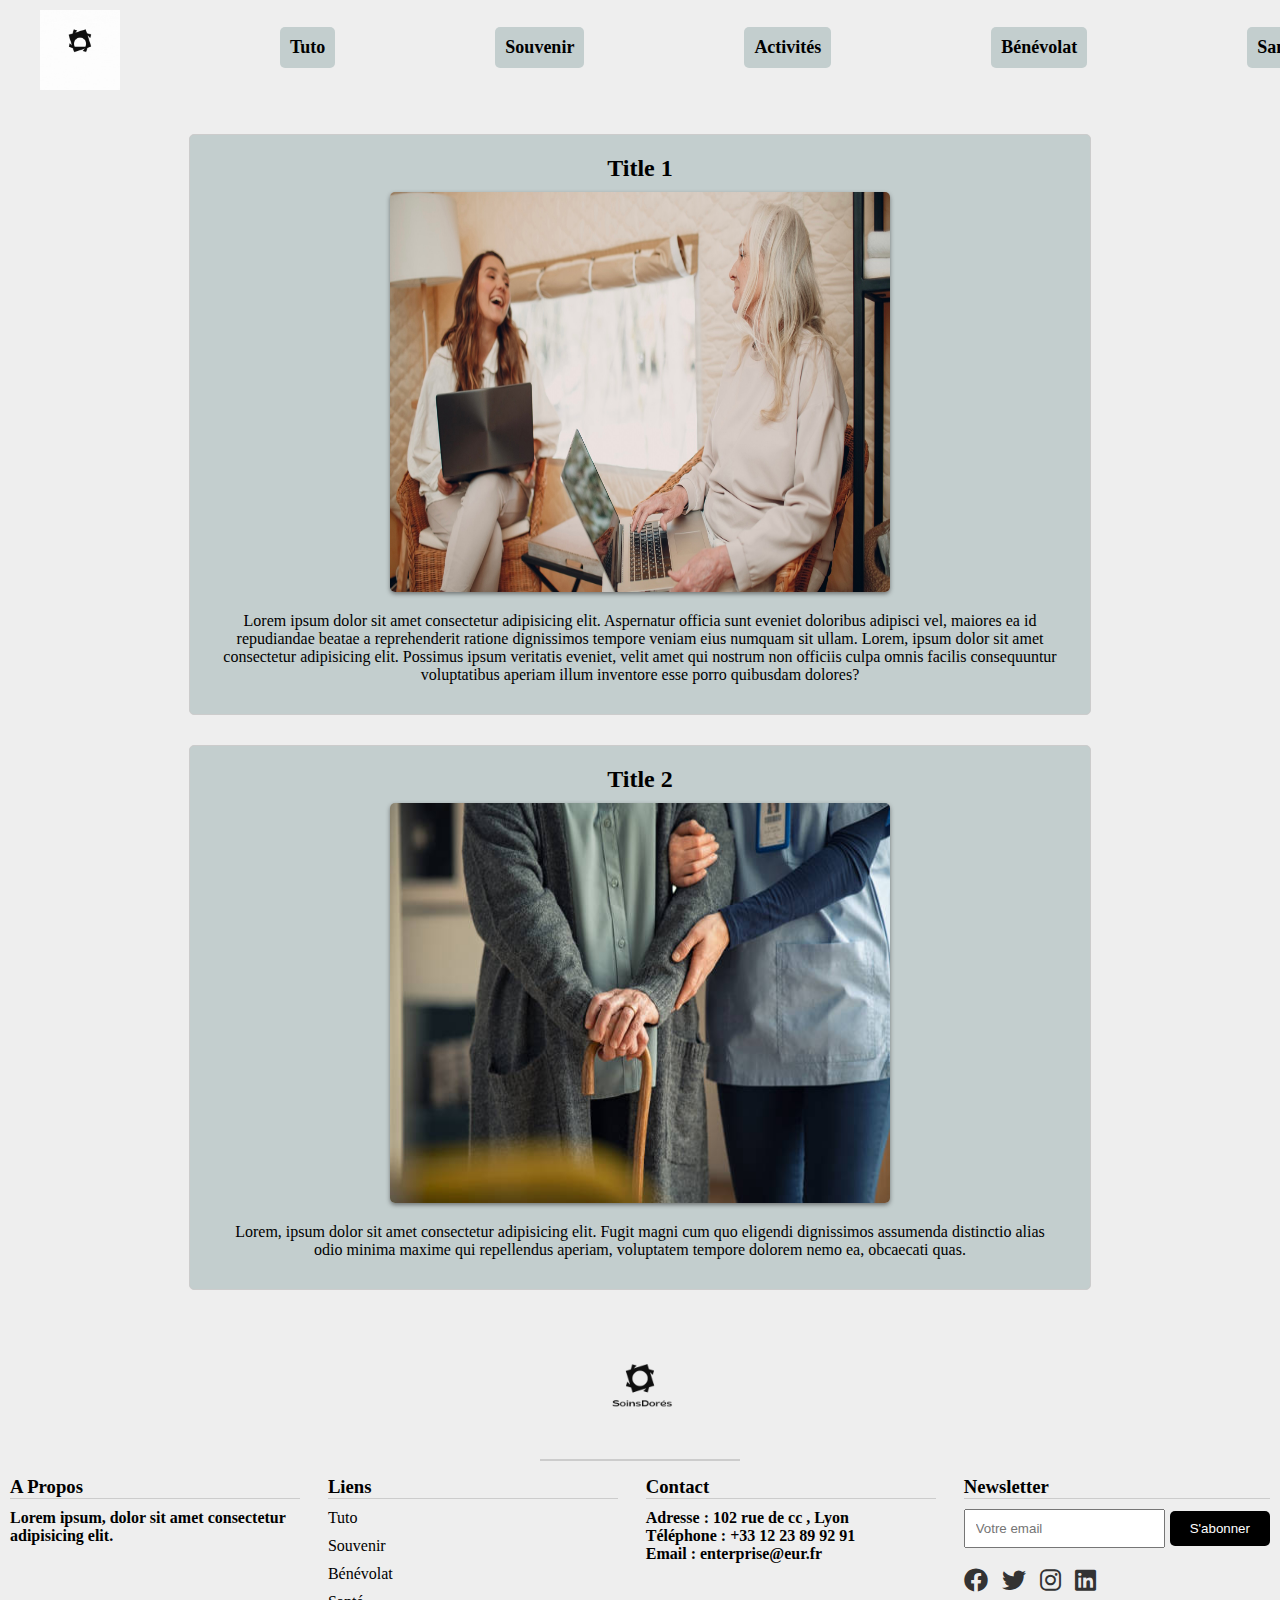
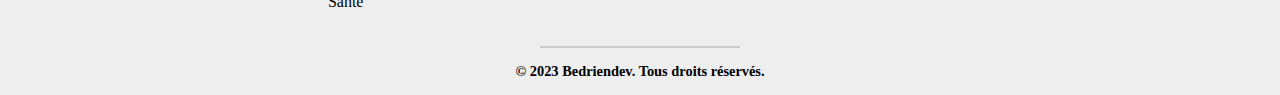
<file: index.html>
<!DOCTYPE html>
<html lang="en">

<head>
    <meta charset="UTF-8">

    <meta name="viewport" content="width=device-width, initial-scale=1.0">
    <link rel="stylesheet" href="css/header.css">
    <link rel="stylesheet" href="css/index.css">
    <link rel="stylesheet" href="css/footer.css">
    <script defer src="js/header.js"></script>
    <link rel="apple-touch-icon" sizes="180x180" href="favicon/apple-touch-icon.png">
<link rel="icon" type="image/png" sizes="32x32" href="favicon/favicon-32x32.png">
<link rel="icon" type="image/png" sizes="16x16" href="favicon/favicon-16x16.png">
<link rel="stylesheet" href="https://cdnjs.cloudflare.com/ajax/libs/font-awesome/6.0.0-beta3/css/all.min.css">
<link rel="manifest" href="favicon/site.webmanifest">


    <title>Home</title>
</head>

<body>

    <!-- Header section -->
    <header>
      <nav>
        <div class="logo">
          <a href="index.html"><img src="imgs/logo.gif" alt="Logo"></a>
        </div>
        <div class="mobile-menu">
          <ul class="menu-items">
            <li><a href="tuto.html">Tuto</a></li>
            <li><a href="souvenir.html">Souvenir</a></li>
            <li><a href="Activites.html">Activités</a></li>
            <li><a href="benevolat.html">Bénévolat</a></li>
            <li><a href="sante.html">Santé</a></li>
            <li><a href="contact.html">Connection</a></li>
          </ul>
          <div class="menu-icon">
            <span></span>
            <span></span>
            <span></span>
          </div>
        </div>
      </nav>
    </header>
    
    

    <div class="container">
        <!-- Articels -->
        <div class="column" id="column1">
          <h2 class="titre">Title 1</h2>
          <img src="imgs/1.jpeg" width="500px">
          <p id="text1">Lorem ipsum dolor sit amet consectetur adipisicing elit. Aspernatur officia sunt eveniet doloribus adipisci vel, maiores ea id repudiandae beatae a reprehenderit ratione dignissimos tempore veniam eius numquam sit ullam. Lorem, ipsum dolor sit amet consectetur adipisicing elit. Possimus ipsum veritatis eveniet, velit amet qui nostrum non officiis culpa omnis facilis consequuntur voluptatibus aperiam illum inventore esse porro quibusdam dolores?</p>
        </div>
        <div class="column" id="column2">
          <h2 class="titre">Title 2</h2>
          <img src="imgs/2.jpg" width="500px">
          <p id="text2">Lorem, ipsum dolor sit amet consectetur adipisicing elit. Fugit magni cum quo eligendi dignissimos assumenda distinctio alias odio minima maxime qui repellendus aperiam, voluptatem tempore dolorem nemo ea, obcaecati quas.</p>
        </div>
      </div>


  <!-- Footer section -->
    <footer class="footerMain">
        <div class="footer-logo">
          <a href="index.html"><img id="footer-logo"  src="imgs/logo-nobg.png" alt="Logo"></a>
        </div>
        <hr class="footer-line">
        <div class="footer-sections">
          <div class="footer-section">
            <h3>A Propos</h3>
            <div class="section-line"></div>
            <div class="pergraph"><p>Lorem ipsum, dolor sit amet consectetur adipisicing elit. </p></div>
          </div>
          <div class="footer-section">
            <h3>Liens</h3>
            <div class="section-line"></div>
            <ul>
              <li><a href="tuto.html">Tuto</a></li>
              <li><a href="souvenir.html">Souvenir</a></li>
              <li><a href="benevolat.html">Bénévolat</a></li>
              <li><a href="sante.html">Santé</a></li>
            </ul>
          </div>
          <div class="footer-section">
            <h3>Contact</h3>
            <div class="section-line"></div>
            <p>Adresse : 102 rue de cc , Lyon</p>
            <p>Téléphone : +33 12 23 89 92 91</p>
            <p>Email : enterprise@eur.fr</p>
          </div>
          <div class="footer-section">
            <h3>Newsletter</h3>
            <div class="section-line"></div>
            <form id="footer-form">
              <input type="email" placeholder="Votre email">
              <button type="submit">S'abonner</button>
            </form>
            <div class="social-icons">
              <a href="#" class="social-icon"><i class="fab fa-facebook"></i></a>
              <a href="#" class="social-icon"><i class="fab fa-twitter"></i></a>
              <a href="#" class="social-icon"><i class="fab fa-instagram"></i></a>
              <a href="#" class="social-icon"><i class="fab fa-linkedin"></i></a>
            </div>
          </div>
        </div>
        <hr class="footer-line">
        <p class="copyright">
          &copy; 2023 Bedriendev. Tous droits réservés.
        </p>
      </footer>
      
</body>

</html>
</file>
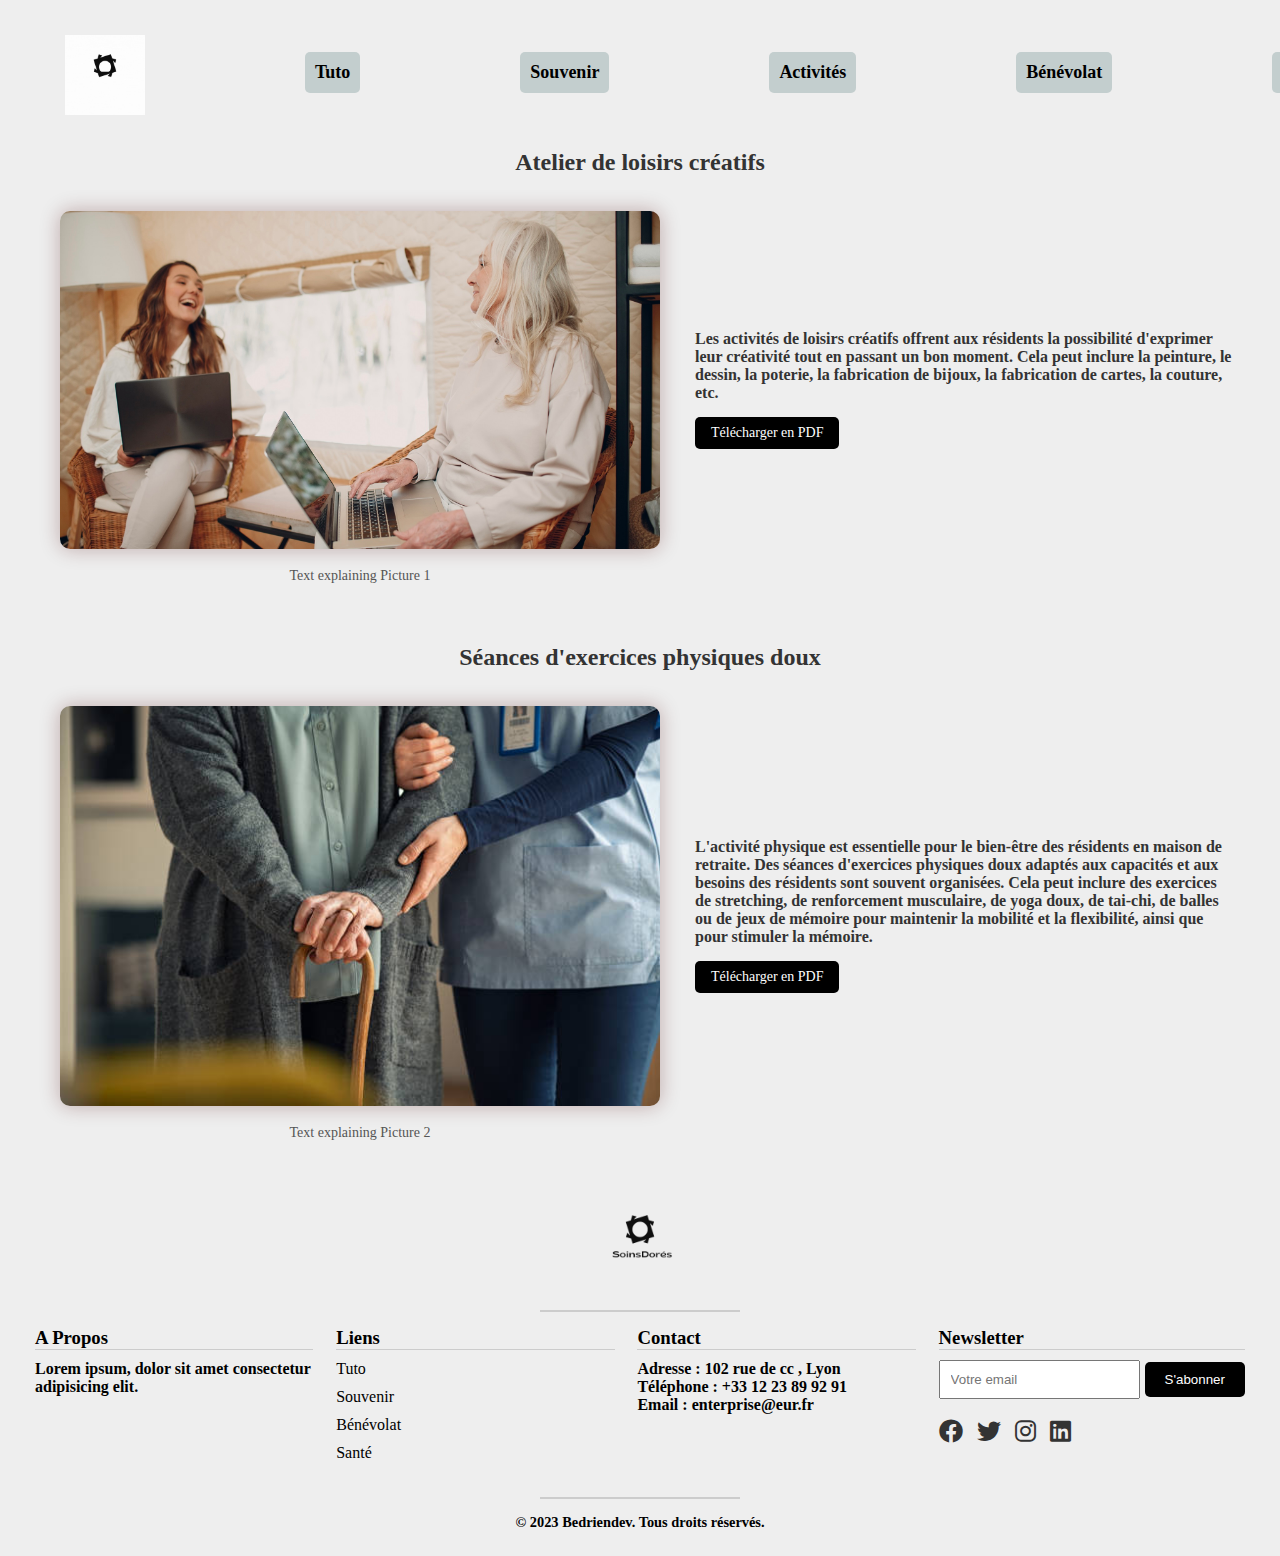
<file: Activites.html>
<!DOCTYPE html>
<html lang="en">

<head>
  <meta charset="UTF-8">
  <meta name="viewport" content="width=device-width, initial-scale=1.0">
  <link rel="stylesheet" href="css/header.css">
  <link rel="stylesheet" href="css/Activites.css">
  <link rel="stylesheet" href="css/footer.css">
  <script defer src="js/header.js"></script>
  <link rel="apple-touch-icon" sizes="180x180" href="favicon/apple-touch-icon.png">
  <link rel="icon" type="image/png" sizes="32x32" href="favicon/favicon-32x32.png">
  <link rel="icon" type="image/png" sizes="16x16" href="favicon/favicon-16x16.png">
  <link rel="stylesheet" href="https://cdnjs.cloudflare.com/ajax/libs/font-awesome/6.0.0-beta3/css/all.min.css">

  <link rel="manifest" href="favicon/site.webmanifest">


  <title>Activités</title>
</head>

<body>

  <!-- Header section -->
  <header>
    <nav>
      <div class="logo">
        <a href="index.html"><img src="imgs/logo.gif" alt="Logo"></a>
      </div>
      <div class="mobile-menu">
        <ul class="menu-items">
          <li><a href="tuto.html">Tuto</a></li>
          <li><a href="souvenir.html">Souvenir</a></li>
          <li><a href="Activites.html">Activités</a></li>
          <li><a href="benevolat.html">Bénévolat</a></li>
          <li><a href="sante.html">Santé</a></li>
          <li><a href="contact.html">Connection</a></li>
        </ul>
        <div class="menu-icon">
          <span></span>
          <span></span>
          <span></span>
        </div>
      </div>
    </nav>
  </header>
  

  <div class="container">
    <h2 class="titre">Atelier de loisirs créatifs</h2>
    <div class="activity" id="activity1">
      <div class="description-wrapper">
        <img src="imgs/1.jpeg" alt="Image 1">
        <p id="description">Text explaining Picture 1</p>
      </div>
      <div class="description-right">
        <h3 id="aperçu">Les activités de loisirs créatifs offrent aux résidents la possibilité d'exprimer leur
          créativité tout en passant un bon moment. Cela peut inclure la peinture, le dessin, la poterie, la fabrication
          de bijoux, la fabrication de cartes, la couture, etc.</h3>
        <a href="#" class="download-button">Télécharger en PDF</a>
      </div>
    </div>
  </div>

  <div class="container">
    <h2 class="titre">Séances d'exercices physiques doux</h2>
    <div class="activity" id="activity2">
      <div class="description-wrapper">
        <img src="imgs/2.jpg" alt="Image 2">
        <p id="description2">Text explaining Picture 2</p> <!-- Update id to "description2" -->
      </div>
      <div class="description-right">
        <h3 id="aperçu2">L'activité physique est essentielle pour le bien-être des résidents en maison de retraite. Des
          séances d'exercices physiques doux adaptés aux capacités et aux besoins des résidents sont souvent organisées.
          Cela peut inclure des exercices de stretching, de renforcement musculaire, de yoga doux, de tai-chi, de balles
          ou de jeux de mémoire pour maintenir la mobilité et la flexibilité, ainsi que pour stimuler la mémoire.</h3>
        <a href="#" class="download-button">Télécharger en PDF</a>
      </div>
    </div>
  </div>





    <!-- Footer section -->
    <footer>
      <div class="footer-logo">
        <a href="index.html"><img id="footer-logo" src="imgs/logo-nobg.png" alt="Logo"></a>
      </div>
      <hr class="footer-line">
      <div class="footer-sections">
        <div class="footer-section">
          <h3>A Propos</h3>
          <div class="section-line"></div>
          <div class="pergraph">
            <p>Lorem ipsum, dolor sit amet consectetur adipisicing elit. </p>
          </div>
        </div>
        <div class="footer-section">
          <h3>Liens</h3>
          <div class="section-line"></div>
          <ul>
            <li><a href="tuto.html">Tuto</a></li>
            <li><a href="souvenir.html">Souvenir</a></li>
            <li><a href="benevolat.html">Bénévolat</a></li>
            <li><a href="sante.html">Santé</a></li>
          </ul>
        </div>
        <div class="footer-section">
          <h3>Contact</h3>
          <div class="section-line"></div>
          <p>Adresse : 102 rue de cc , Lyon</p>
          <p>Téléphone : +33 12 23 89 92 91</p>
          <p>Email : enterprise@eur.fr</p>
        </div>
        <div class="footer-section">
          <h3>Newsletter</h3>
          <div class="section-line"></div>
          <form id="footer-form">
            <input type="email" placeholder="Votre email">
            <button type="submit">S'abonner</button>
          </form>
          <div class="social-icons">
            <a href="#" class="social-icon"><i class="fab fa-facebook"></i></a>
            <a href="#" class="social-icon"><i class="fab fa-twitter"></i></a>
            <a href="#" class="social-icon"><i class="fab fa-instagram"></i></a>
            <a href="#" class="social-icon"><i class="fab fa-linkedin"></i></a>
          </div>
        </div>
      </div>
      <hr class="footer-line">
      <p class="copyright">
        &copy; 2023 Bedriendev. Tous droits réservés.
      </p>
    </footer>

</body>
</file>
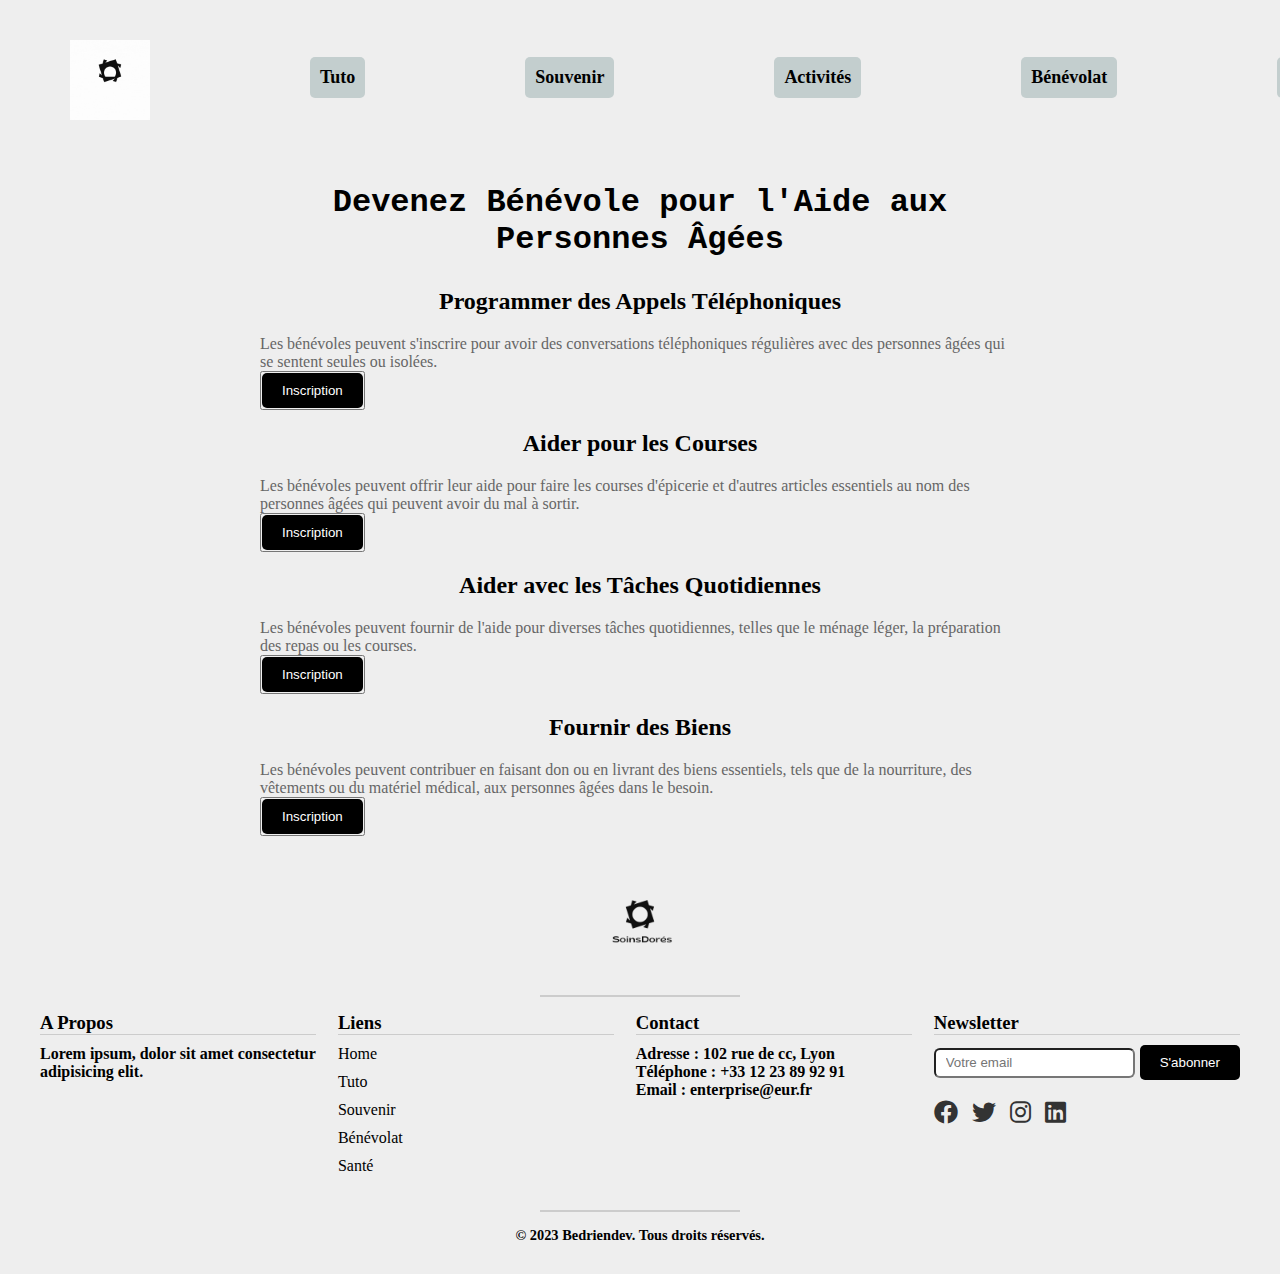
<file: benevolat.html>
<!DOCTYPE html>
<html lang="en">
  <head>
    <meta charset="UTF-8" />
    <meta name="viewport" content="width=device-width, initial-scale=1.0" />
    <link rel="stylesheet" href="css/header.css" />
    <link rel="stylesheet" href="css/footer.css" />
    <link rel="stylesheet" href="css/benevolat.css" />
    <script defer src="js/header.js"></script>
    <link
      rel="icon"
      type="image/png"
      sizes="32x32"
      href="favicon/favicon-32x32.png"
    />
    <link
      rel="icon"
      type="image/png"
      sizes="16x16"
      href="favicon/favicon-16x16.png"
    />
    <link
      rel="stylesheet"
      href="https://cdnjs.cloudflare.com/ajax/libs/font-awesome/6.0.0-beta3/css/all.min.css"
    />
    <link rel="manifest" href="favicon/site.webmanifest" />
    <script defer src="js/form.js"></script>
    <title>Bénévolat</title>
  </head>
  <body>
    <header>
      <nav>
        <div class="logo">
          <a href="index.html"><img src="imgs/logo.gif" alt="Logo" /></a>
        </div>
        <div class="mobile-menu">
          <ul class="menu-items">
            <li><a href="tuto.html">Tuto</a></li>
            <li><a href="souvenir.html">Souvenir</a></li>
            <li><a href="Activites.html">Activités</a></li>
            <li><a href="benevolat.html">Bénévolat</a></li>
            <li><a href="sante.html">Santé</a></li>
            <li><a href="contact.html">Connection</a></li>
          </ul>
          <div class="menu-icon">
            <span></span>
            <span></span>
            <span></span>
          </div>
        </div>
      </nav>
    </header>

    <div class="container">
      <h1>Devenez Bénévole pour l'Aide aux Personnes Âgées</h1>

      <section id="phone-call">
        <h2>Programmer des Appels Téléphoniques</h2>
        <p class="texto">
          Les bénévoles peuvent s'inscrire pour avoir des conversations
          téléphoniques régulières avec des personnes âgées qui se sentent
          seules ou isolées.
        </p>
        <!-- Formulaire d'inscription pour les appels téléphoniques -->
        <button>
          <div class="Inscription">Inscription</div>
        </button>
        <form class="formu" action="#" method="POST">
          <div class="name">
            <div>
              <label for="nom">Nom :</label>
              <input type="text" id="nom" required />
            </div>
            <div>
              <label for="prenom">Prénom :</label>
              <input type="text" id="prenom" required />
            </div>
          </div>
          <div class="Number">
            <div>
              <label for="numero">Numero :</label>
            </div>
            <div>
              <input type="text" id="numero" required />
            </div>
          </div>
          <div class="con">
            <p>Vous avez déjà un compte.</p>
            <a class="contact-link" href="contact.html">Se Connecter</a>
          </div>
          <div class="button">
            <button type="submit">S'inscrire</button>
            <button type="button" class="close-button">Annuler</button>
          </div>
        </form>
      </section>

      <section id="shopping">
        <h2>Aider pour les Courses</h2>
        <p class="texto">
          Les bénévoles peuvent offrir leur aide pour faire les courses
          d'épicerie et d'autres articles essentiels au nom des personnes âgées
          qui peuvent avoir du mal à sortir.
        </p>
        <!-- Formulaire d'assistance pour les courses -->
        <button>
          <div class="course">Inscription</div>
        </button>
        <form class="formu1" action="#" method="POST">
          <div class="name">
            <div>
              <label for="nom">Nom :</label>
              <input type="text" id="nom" required />
            </div>
            <div>
              <label for="prenom">Prénom :</label>
              <input type="text" id="prenom" required />
            </div>
          </div>
          <div class="Disponinible">
            <div>
              <label for="dispo">Disponibilité:</label>
            </div>
            <div>
              <input type="text" id="dispo" required />
            </div>
          </div>
          <div class="con">
            <p>Vous avez déjà un compte.</p>
            <a class="contact-link" href="contact.html">Se Connecter</a>
          </div>
          <div class="button1">
            <button type="submit">S'inscrire</button>
            <button type="button" class="close-button">Annuler</button>
          </div>
        </form>
      </section>

      <section id="daily-tasks">
        <h2>Aider avec les Tâches Quotidiennes</h2>
        <p class="texto">
          Les bénévoles peuvent fournir de l'aide pour diverses tâches
          quotidiennes, telles que le ménage léger, la préparation des repas ou
          les courses.
        </p>
        <!-- Formulaire d'inscription pour les tâches quotidiennes -->
        <button>
          <div class="clean">Inscription</div>
        </button>
        <form class="formu2" action="#" method="POST">
          <div class="name">
            <div>
              <label for="nom">Nom :</label>
              <input type="text" id="nom" required />
            </div>
            <div>
              <label for="prenom">Prénom :</label>
              <input type="text" id="prenom" required />
            </div>
          </div>
          <div class="Disponinible">
            <div>
              <label for="dispo">Disponibilité:</label>
            </div>
            <div>
              <input type="text" id="dispo" required />
            </div>
          </div>
          <div class="con">
            <p>Vous avez déjà un compte.</p>
            <a class="contact-link" href="contact.html">Se Connecter</a>
          </div>
          <div class="button2">
            <button type="submit">S'inscrire</button>
            <button type="button" class="close-button">Annuler</button>
          </div>
        </form>
      </section>

      <section id="goods">
        <h2>Fournir des Biens</h2>
        <p class="texto">
          Les bénévoles peuvent contribuer en faisant don ou en livrant des
          biens essentiels, tels que de la nourriture, des vêtements ou du
          matériel médical, aux personnes âgées dans le besoin.
        </p>
        <!-- Formulaire d'inscription pour la fourniture de biens -->
        <button>
          <div class="bien">Inscription</div>
        </button>
        <form class="formu3" action="#" method="POST">
          <div class="name">
            <div>
              <label for="nom">Nom :</label>
              <input type="text" id="nom" required />
            </div>
            <div>
              <label for="prenom">Prénom :</label>
              <input type="text" id="prenom" required />
            </div>
          </div>
          <div class="Disponinible">
            <div>
              <label for="dispo">Type de biens:</label>
            </div>
            <div>
              <input type="text" id="dispo" required />
            </div>
          </div>
          <div class="con">
            <p>Vous avez déjà un compte.</p>
            <a class="contact-link" href="contact.html">Se Connecter</a>
          </div>
          <div class="button3">
            <button type="submit">S'inscrire</button>
            <button type="button" class="close-button">Annuler</button>
          </div>
        </form>
      </section>
    </div>

    <footer>
      <div class="footer-logo">
        <a href="index.html"
          ><img id="footer-logo" src="imgs/logo-nobg.png" alt="Logo"
        /></a>
      </div>
      <hr class="footer-line" />
      <div class="footer-sections">
        <div class="footer-section">
          <h3>A Propos</h3>
          <div class="section-line"></div>
          <div class="pergraph">
            <p>Lorem ipsum, dolor sit amet consectetur adipisicing elit.</p>
          </div>
        </div>
        <div class="footer-section">
          <h3>Liens</h3>
          <div class="section-line"></div>
          <ul>
            <li><a href="index.html">Home</a></li>
            <li><a href="tuto.html">Tuto</a></li>
            <li><a href="souvenir.html">Souvenir</a></li>
            <li><a href="benevolat.html">Bénévolat</a></li>
            <li><a href="sante.html">Santé</a></li>
          </ul>
        </div>
        <div class="footer-section">
          <h3>Contact</h3>
          <div class="section-line"></div>
          <p>Adresse : 102 rue de cc, Lyon</p>
          <p>Téléphone : +33 12 23 89 92 91</p>
          <p>Email : enterprise@eur.fr</p>
        </div>
        <div class="footer-section">
          <h3>Newsletter</h3>
          <div class="section-line"></div>
          <form id="footer-form">
            <input type="email" placeholder="Votre email" />
            <button type="submit">S'abonner</button>
          </form>
          <div class="social-icons">
            <a href="#" class="social-icon"><i class="fab fa-facebook"></i></a>
            <a href="#" class="social-icon"><i class="fab fa-twitter"></i></a>
            <a href="#" class="social-icon"><i class="fab fa-instagram"></i></a>
            <a href="#" class="social-icon"><i class="fab fa-linkedin"></i></a>
          </div>
        </div>
      </div>
      <hr class="footer-line" />
      <p class="copyright">&copy; 2023 Bedriendev. Tous droits réservés.</p>
    </footer>
  </body>
</html>
</file>
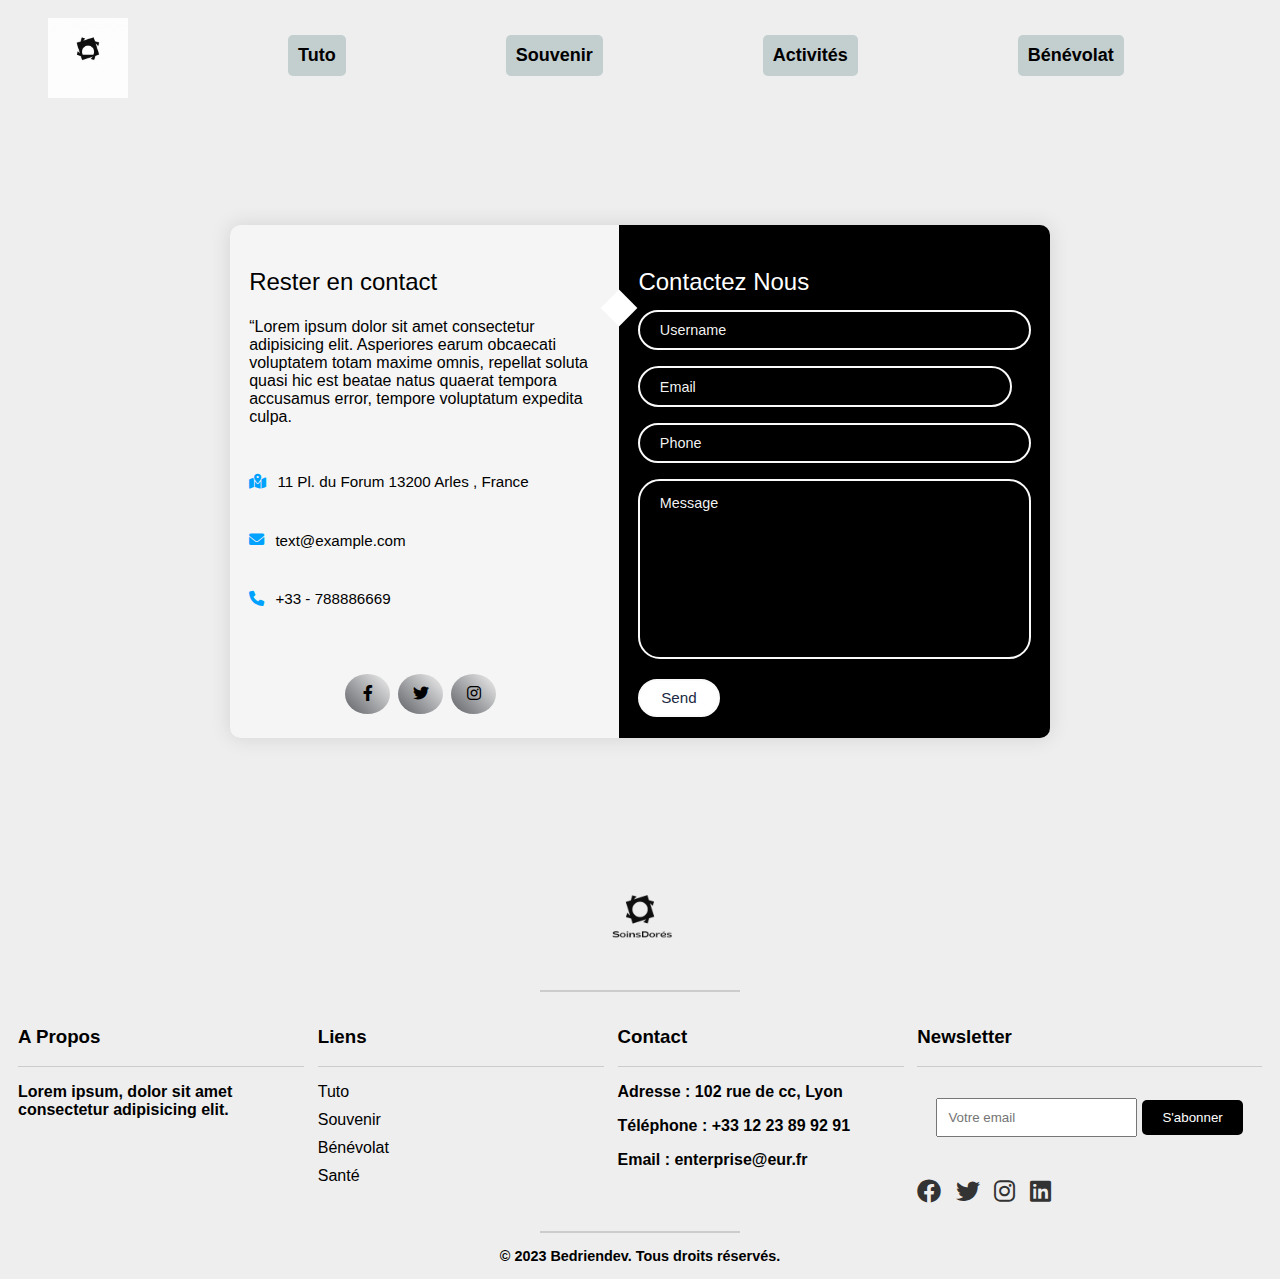
<file: contact.html>
<!DOCTYPE html>
<html lang="en">

<head>
    <meta charset="UTF-8">
    <meta name="viewport" content="width=device-width, initial-scale=1.0">
    <link rel="stylesheet" href="css/header.css">
    <link rel="stylesheet" href="css/footer.css">
    <link rel="stylesheet" href="css/contact.css">
    <script defer src="js/header.js"></script>
    <link rel="apple-touch-icon" sizes="180x180" href="favicon/apple-touch-icon.png">
    <link rel="icon" type="image/png" sizes="32x32" href="favicon/favicon-32x32.png">
    <link rel="icon" type="image/png" sizes="16x16" href="favicon/favicon-16x16.png">
    <link rel="stylesheet" href="https://cdnjs.cloudflare.com/ajax/libs/font-awesome/6.0.0-beta3/css/all.min.css">
    <title>Contact</title>
</head>

<body>

    <!-- Header section -->
    <header>
        <nav>
          <div class="logo">
            <a href="index.html"><img src="imgs/logo.gif" alt="Logo"></a>
          </div>
          <div class="mobile-menu">
            <ul class="menu-items">
              <li><a href="tuto.html">Tuto</a></li>
              <li><a href="souvenir.html">Souvenir</a></li>
              <li><a href="Activites.html">Activités</a></li>
              <li><a href="benevolat.html">Bénévolat</a></li>
              <li><a href="sante.html">Santé</a></li>
              <li><a href="contact.html">Connection</a></li>
            </ul>
            <div class="menu-icon">
              <span></span>
              <span></span>
              <span></span>
            </div>
          </div>
        </nav>
      </header>

    <div class="container">
        <div class="form">
            <div class="contact-info">
                <h3 class="title">Rester en contact</h3>
                <p class="text">“Lorem ipsum dolor sit amet consectetur adipisicing elit. Asperiores earum obcaecati
                    voluptatem totam maxime omnis, repellat soluta quasi hic est beatae natus quaerat tempora accusamus
                    error, tempore voluptatum expedita culpa.</p>
                <div class="info">
                    <div class="information">
                        <i class="fa-solid fa-map-location-dot" class="icon"></i>
                        <p>11 Pl. du Forum 13200 Arles , France</p>
                    </div>
                    <div class="information">
                        <i class="fa-solid fa-envelope" class="icon"></i>
                        <p>text@example.com</p>
                    </div>
                    <div class="information">
                        <i class="fa-solid fa-phone" class="icon"></i>
                        <p>+33 - 788886669</p>
                    </div>
                </div>
                <div class="social-media">
                    <div class="social-icons2">
                        <a href="#" target="_blank">
                            <i class="fab fa-facebook-f"></i>
                        </a>
                        <a href="#" target="_blank">
                            <i class="fab fa-twitter"></i>
                        </a>
                        <a href="#" target="_blank">
                            <i class="fab fa-instagram"></i>
                        </a>
                    </div>
                </div>
            </div>

            <div class="contact-form">
                <form action="contact.html" method="get">
                    <h3 class="title">Contactez Nous</h3>
                    <div class="input-container">
                        <input type="text" id="name" name="name" class="input" required>
                        <label for="name">Username</label>
                        <span>Username</span>
                    </div>
                    <div class="input-container">
                        <input type="email" id="email" name="email" class="input" required>
                        <label for="email">Email</label>
                        <span>Email</span>
                    </div>
                    <div class="input-container">
                        <input type="tel" id="phone" name="phone" class="input" required>
                        <label for="phone">Phone</label>
                        <span>Phone</span>
                    </div>
                    <div class="input-container textarea">
                        <textarea id="message" name="message" class="input"></textarea>
                        <label for="message">Message</label>
                        <span>Message</span>
                    </div>
                    <input type="submit" value="Send" class="btn" />
                </form>
            </div>

        </div>
    </div>

    <script src="js/app.js"></script>

    <!-- Footer section -->
    <footer>
        <div class="footer-logo">
            <a href="index.html"><img id="footer-logo" src="imgs/logo-nobg.png" alt="Logo"></a>
        </div>
        <hr class="footer-line">
        <div class="footer-sections">
            <div class="footer-section">
                <h3>A Propos</h3>
                <div class="section-line"></div>
                <div class="pergraph">
                    <p>Lorem ipsum, dolor sit amet consectetur adipisicing elit. </p>
                </div>
            </div>
            <div class="footer-section">
                <h3>Liens</h3>
                <div class="section-line"></div>
                <ul>
                    <li><a href="tuto.html">Tuto</a></li>
                    <li><a href="souvenir.html">Souvenir</a></li>
                    <li><a href="benevolat.html">Bénévolat</a></li>
                    <li><a href="sante.html">Santé</a></li>
                </ul>
            </div>
            <div class="footer-section">
                <h3>Contact</h3>
                <div class="section-line"></div>
                <p>Adresse : 102 rue de cc, Lyon</p>
                <p>Téléphone : +33 12 23 89 92 91</p>
                <p>Email : enterprise@eur.fr</p>
            </div>
            <div class="footer-section">
                <h3>Newsletter</h3>
                <div class="section-line"></div>
                <form id="footer-form">
                    <input type="email" placeholder="Votre email">
                    <button type="submit">S'abonner</button>
                </form>
                <div class="social-icons">
                    <a href="#" class="social-icon"><i class="fab fa-facebook"></i></a>
                    <a href="#" class="social-icon"><i class="fab fa-twitter"></i></a>
                    <a href="#" class="social-icon"><i class="fab fa-instagram"></i></a>
                    <a href="#" class="social-icon"><i class="fab fa-linkedin"></i></a>
                </div>
            </div>
        </div>
        <hr class="footer-line">
        <p class="copyright">
            &copy; 2023 Bedriendev. Tous droits réservés.
        </p>
    </footer>
</body>

</html>
</file>
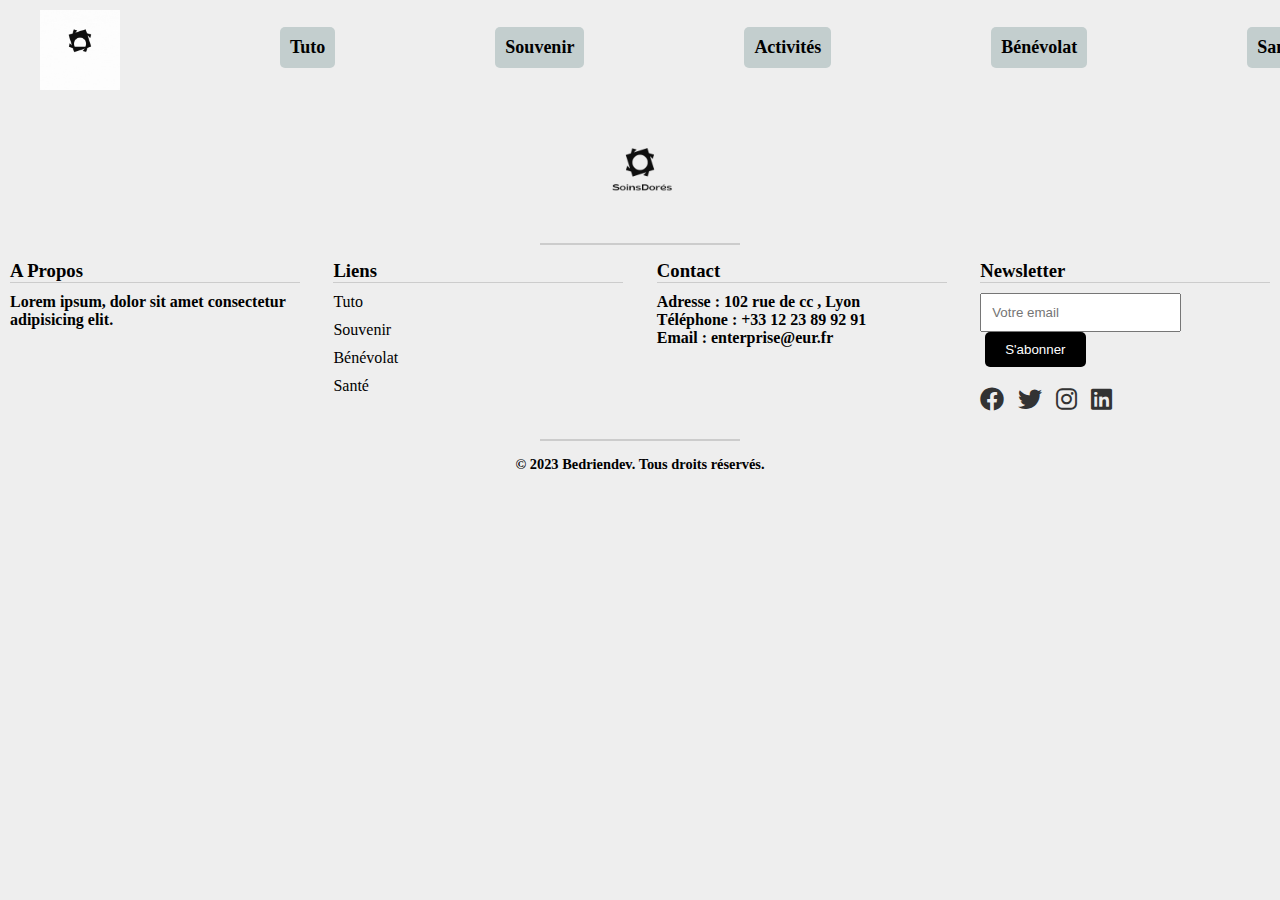
<file: Page.html>
<!DOCTYPE html>
<html lang="en">

<head>
    <meta charset="UTF-8">
    <meta name="viewport" content="width=device-width, initial-scale=1.0">
    <link rel="stylesheet" href="css/header.css">
    <link rel="stylesheet" href="css/index.css">
    <link rel="stylesheet" href="css/footer.css">
    <link rel="apple-touch-icon" sizes="180x180" href="favicon/apple-touch-icon.png">
<link rel="icon" type="image/png" sizes="32x32" href="favicon/favicon-32x32.png">
<link rel="icon" type="image/png" sizes="16x16" href="favicon/favicon-16x16.png">
<link rel="stylesheet" href="https://cdnjs.cloudflare.com/ajax/libs/font-awesome/6.0.0-beta3/css/all.min.css">

<link rel="manifest" href="favicon/site.webmanifest">


    <title>Home</title>
</head>

<body>

    <!-- Header section -->
    <header>
        <nav>
            <!-- logo section -->
            <div class="logo">
              <img src="imgs/logo.gif" alt="Logo">
            </div>
            <ul>
              <li><a href="#">Tuto</a></li>
              <li><a href="#">Souvenir</a></li>
              <li><a href="#">Activités</a></li>
              <li><a href="#">Bénévolat</a></li>
              <li><a href="#">Santé</a></li>
              <li><a href="#">Connection</a></li>
            </ul>
          </nav>
    </header>

    
  <!-- Footer section -->
    <footer>
        <div class="footer-logo">
          <a href="index.html"><img id="footer-logo"  src="imgs/logo-nobg.png" alt="Logo"></a>
        </div>
        <hr class="footer-line">
        <div class="footer-sections">
          <div class="footer-section">
            <h3>A Propos</h3>
            <div class="section-line"></div>
            <div class="pergraph"><p>Lorem ipsum, dolor sit amet consectetur adipisicing elit. </p></div>
          </div>
          <div class="footer-section">
            <h3>Liens</h3>
            <div class="section-line"></div>
            <ul>
              <li><a href="#section1">Tuto</a></li>
              <li><a href="#section2">Souvenir</a></li>
              <li><a href="#section3">Bénévolat</a></li>
              <li><a href="#section4">Santé</a></li>
            </ul>
          </div>
          <div class="footer-section">
            <h3>Contact</h3>
            <div class="section-line"></div>
            <p>Adresse : 102 rue de cc , Lyon</p>
            <p>Téléphone : +33 12 23 89 92 91</p>
            <p>Email : enterprise@eur.fr</p>
          </div>
          <div class="footer-section">
            <h3>Newsletter</h3>
            <div class="section-line"></div>
            <form>
              <input type="email" placeholder="Votre email">
              <button type="submit">S'abonner</button>
            </form>
            <div class="social-icons">
              <a href="#" class="social-icon"><i class="fab fa-facebook"></i></a>
              <a href="#" class="social-icon"><i class="fab fa-twitter"></i></a>
              <a href="#" class="social-icon"><i class="fab fa-instagram"></i></a>
              <a href="#" class="social-icon"><i class="fab fa-linkedin"></i></a>
            </div>
          </div>
        </div>
        <hr class="footer-line">
        <p class="copyright">
          &copy; 2023 Bedriendev. Tous droits réservés.
        </p>
      </footer>
      
</body>
</file>
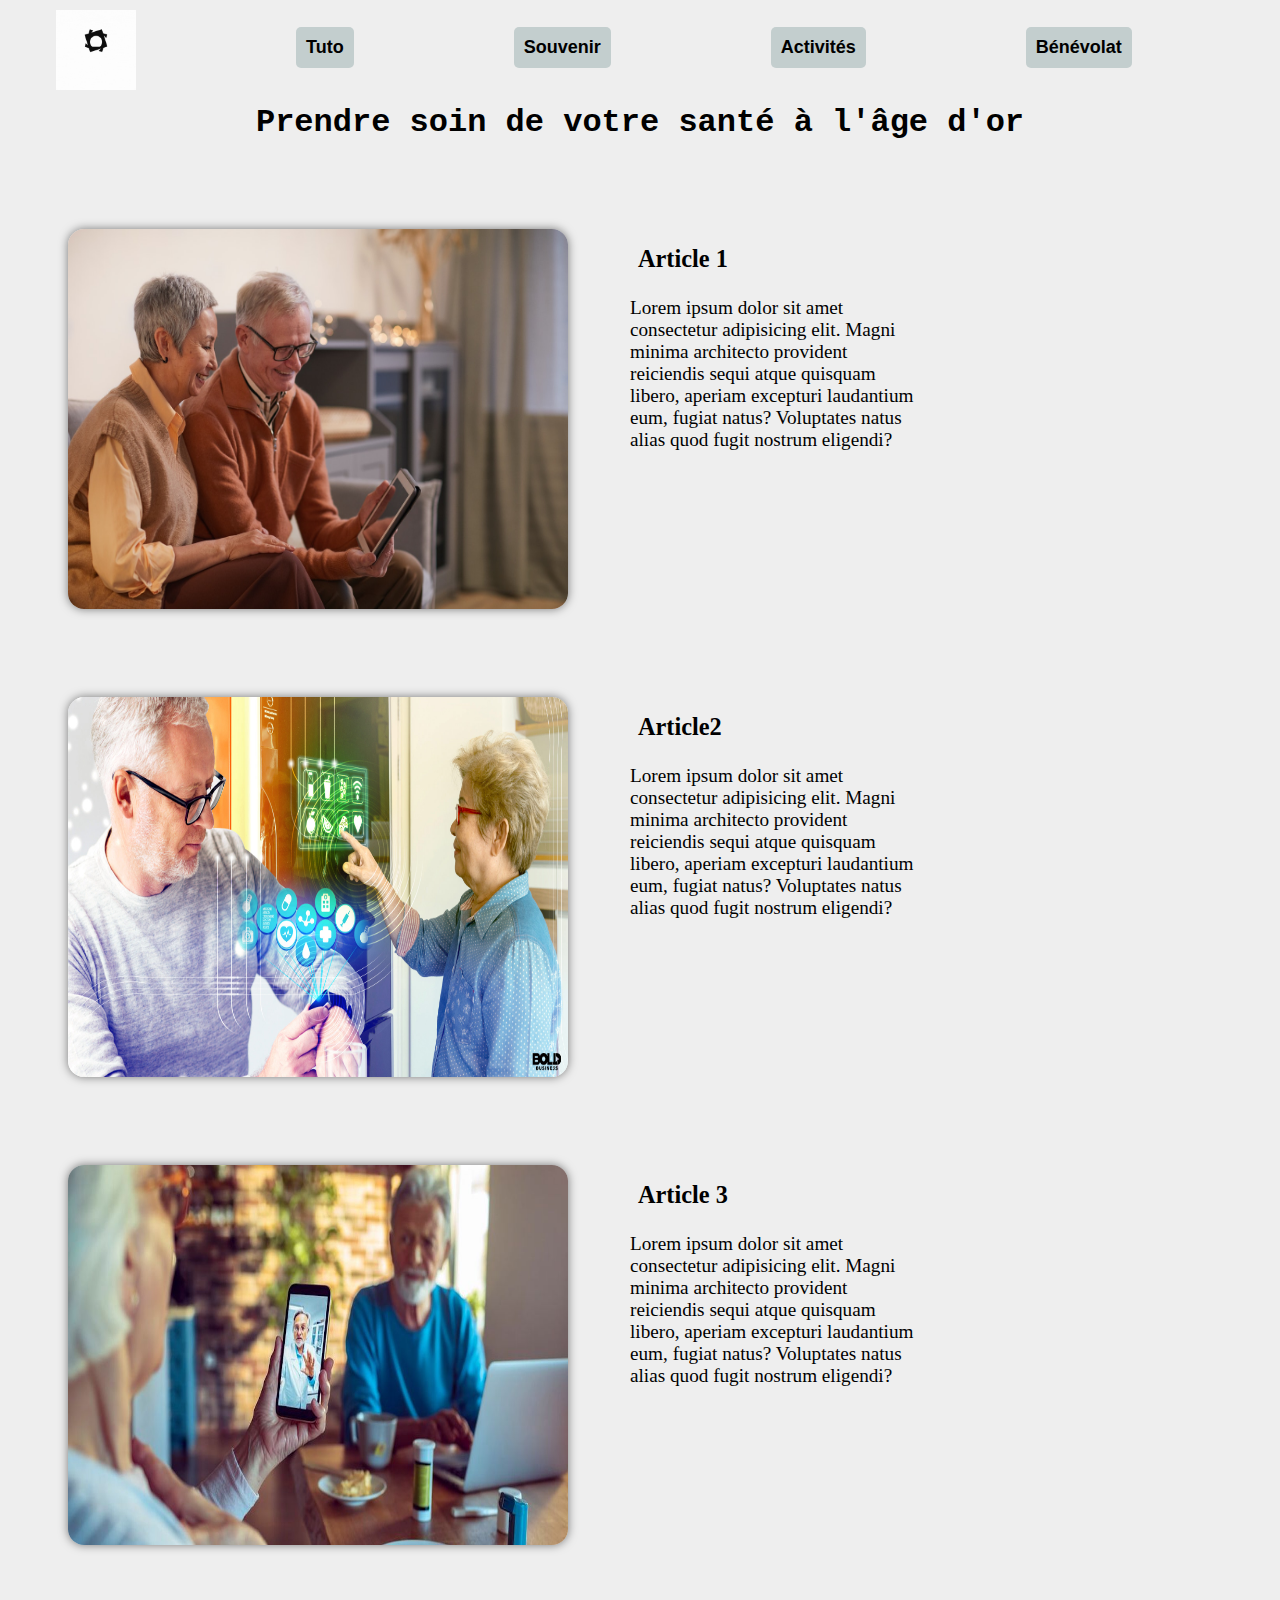
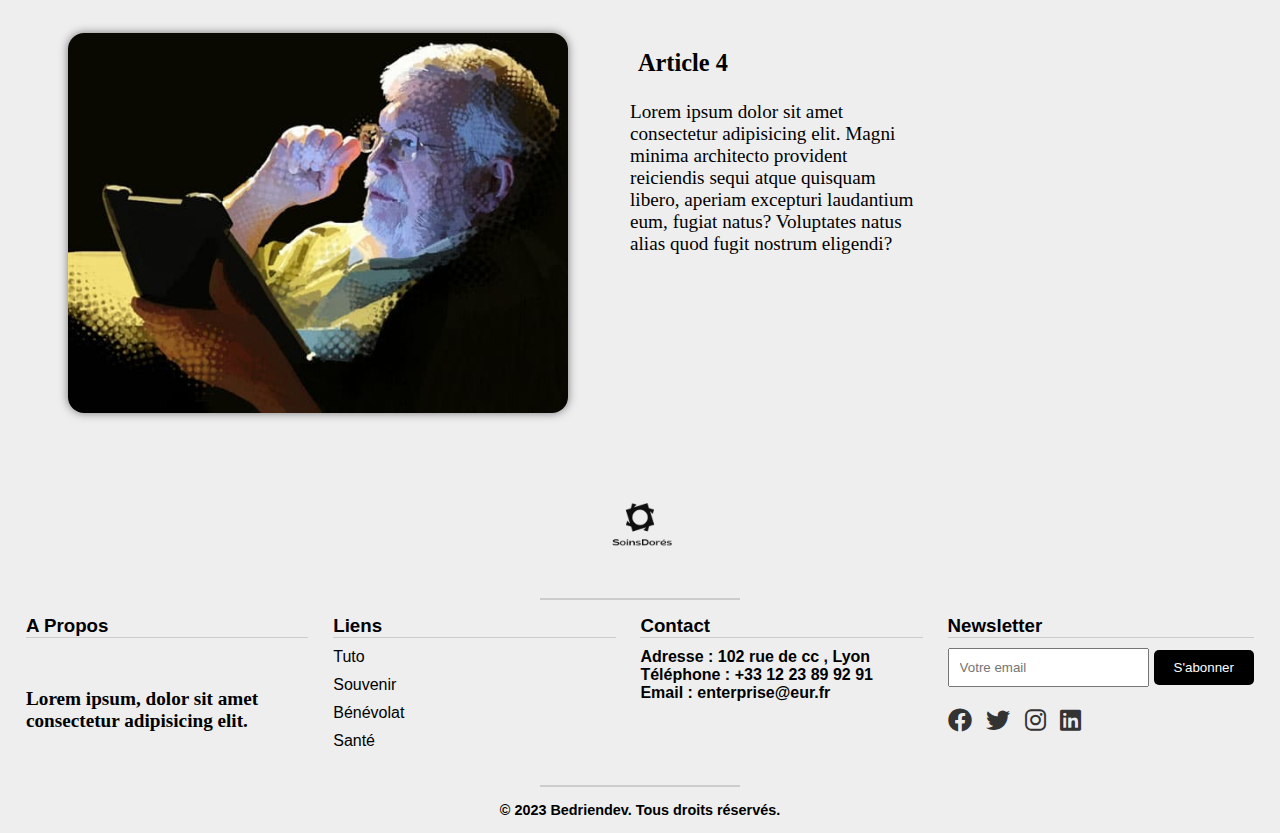
<file: sante.html>
<!DOCTYPE html>
<html lang="en">
<head>
    <meta charset="UTF-8">
    <meta name="viewport" content="width=device-width, initial-scale=1.0">
    <link rel="stylesheet" href="css/header.css">
    <link rel="stylesheet" href="css/footer.css">
    <link rel="stylesheet" href="css/sante.css">
    <script defer src="js/header.js"></script>
    <link rel="icon" type="image/png" sizes="32x32" href="favicon/favicon-32x32.png">
    <link rel="icon" type="image/png" sizes="16x16" href="favicon/favicon-16x16.png">
    <link rel="stylesheet" href="https://cdnjs.cloudflare.com/ajax/libs/font-awesome/6.0.0-beta3/css/all.min.css">
    <link rel="manifest" href="favicon/site.webmanifest">
    <script defer src="js/nextphoto.js"></script>
    <title>Santé</title>
</head>
<body>
  <header>
    <nav>
      <div class="logo">
        <a href="index.html"><img src="imgs/logo.gif" alt="Logo"></a>
      </div>
      <div class="mobile-menu">
        <ul class="menu-items">
          <li><a href="tuto.html">Tuto</a></li>
          <li><a href="souvenir.html">Souvenir</a></li>
          <li><a href="Activites.html">Activités</a></li>
          <li><a href="benevolat.html">Bénévolat</a></li>
          <li><a href="sante.html">Santé</a></li>
          <li><a href="contact.html">Connection</a></li>
        </ul>
        <div class="menu-icon">
          <span></span>
          <span></span>
          <span></span>
        </div>
      </div>
    </nav>
  </header>

      <h1>Prendre soin de votre santé à l'âge d'or</h1>

      <div class="container-intro">
        <div class="intro">
          <img src="imgs/4.jpg" alt="intro">
        </div>
        <div class="pergraph">
          <div class="titlePergraph">
            <h3><a href="article1.html">Article 1</a></h3>
          </div>
          <p>Lorem ipsum dolor sit amet consectetur adipisicing elit. Magni minima architecto provident reiciendis sequi atque quisquam libero, aperiam excepturi laudantium eum, fugiat natus? Voluptates natus alias quod fugit nostrum eligendi?</p>
        </div>
      </div>
      <div class="container-intro">
        <div class="intro">
          <img src="imgs/5.jpg" alt="intro">
        </div>
        <div class="pergraph">
          <div class="titlePergraph">
            <h3><a href="article1.html">Article2</a></h3>
          </div>
          <p>Lorem ipsum dolor sit amet consectetur adipisicing elit. Magni minima architecto provident reiciendis sequi atque quisquam libero, aperiam excepturi laudantium eum, fugiat natus? Voluptates natus alias quod fugit nostrum eligendi?</p>
        </div>
      </div>
      <div class="container-intro">
        <div class="intro">
          <img src="imgs/6.jpeg" alt="intro">
        </div>
        <div class="pergraph">
          <div class="titlePergraph">
            <h3><a href="article1.html">Article 3</a></h3>
          </div>
          <p>Lorem ipsum dolor sit amet consectetur adipisicing elit. Magni minima architecto provident reiciendis sequi atque quisquam libero, aperiam excepturi laudantium eum, fugiat natus? Voluptates natus alias quod fugit nostrum eligendi?</p>
        </div>
      </div>
      <div class="container-intro">
        <div class="intro">
          <img src="imgs/7.jpg" alt="intro">
        </div>
        <div class="pergraph">
          <div class="titlePergraph">
            <h3><a href="article1.html">Article 4</a></h3>
          </div>
          <p>Lorem ipsum dolor sit amet consectetur adipisicing elit. Magni minima architecto provident reiciendis sequi atque quisquam libero, aperiam excepturi laudantium eum, fugiat natus? Voluptates natus alias quod fugit nostrum eligendi?</p>
        </div>
      </div>
   
   


         <!-- Footer section -->
    <footer>
        <div class="footer-logo">
          <a href="index.html"><img id="footer-logo" src="imgs/logo-nobg.png" alt="Logo"></a>
        </div>
        <hr class="footer-line">
        <div class="footer-sections">
          <div class="footer-section">
            <h3>A Propos</h3>
            <div class="section-line"></div>
            <div class="pergraph">
              <p>Lorem ipsum, dolor sit amet consectetur adipisicing elit. </p>
            </div>
          </div>
          <div class="footer-section">
            <h3>Liens</h3>
            <div class="section-line"></div>
            <ul>
              <li><a href="tuto.html">Tuto</a></li>
              <li><a href="souvenir.html">Souvenir</a></li>
              <li><a href="benevolat.html">Bénévolat</a></li>
              <li><a href="sante.html">Santé</a></li>
            </ul>
          </div>
          <div class="footer-section">
            <h3>Contact</h3>
            <div class="section-line"></div>
            <p>Adresse : 102 rue de cc , Lyon</p>
            <p>Téléphone : +33 12 23 89 92 91</p>
            <p>Email : enterprise@eur.fr</p>
          </div>
          <div class="footer-section">
            <h3>Newsletter</h3>
            <div class="section-line"></div>
            <form id="footer-form">
              <input type="email" placeholder="Votre email">
              <button type="submit">S'abonner</button>
            </form>
            <div class="social-icons">
              <a href="#" class="social-icon"><i class="fab fa-facebook"></i></a>
              <a href="#" class="social-icon"><i class="fab fa-twitter"></i></a>
              <a href="#" class="social-icon"><i class="fab fa-instagram"></i></a>
              <a href="#" class="social-icon"><i class="fab fa-linkedin"></i></a>
            </div>
          </div>
        </div>
        <hr class="footer-line">
        <p class="copyright">
          &copy; 2023 Bedriendev. Tous droits réservés.
        </p>
      </footer>
</body>
</html>
</file>
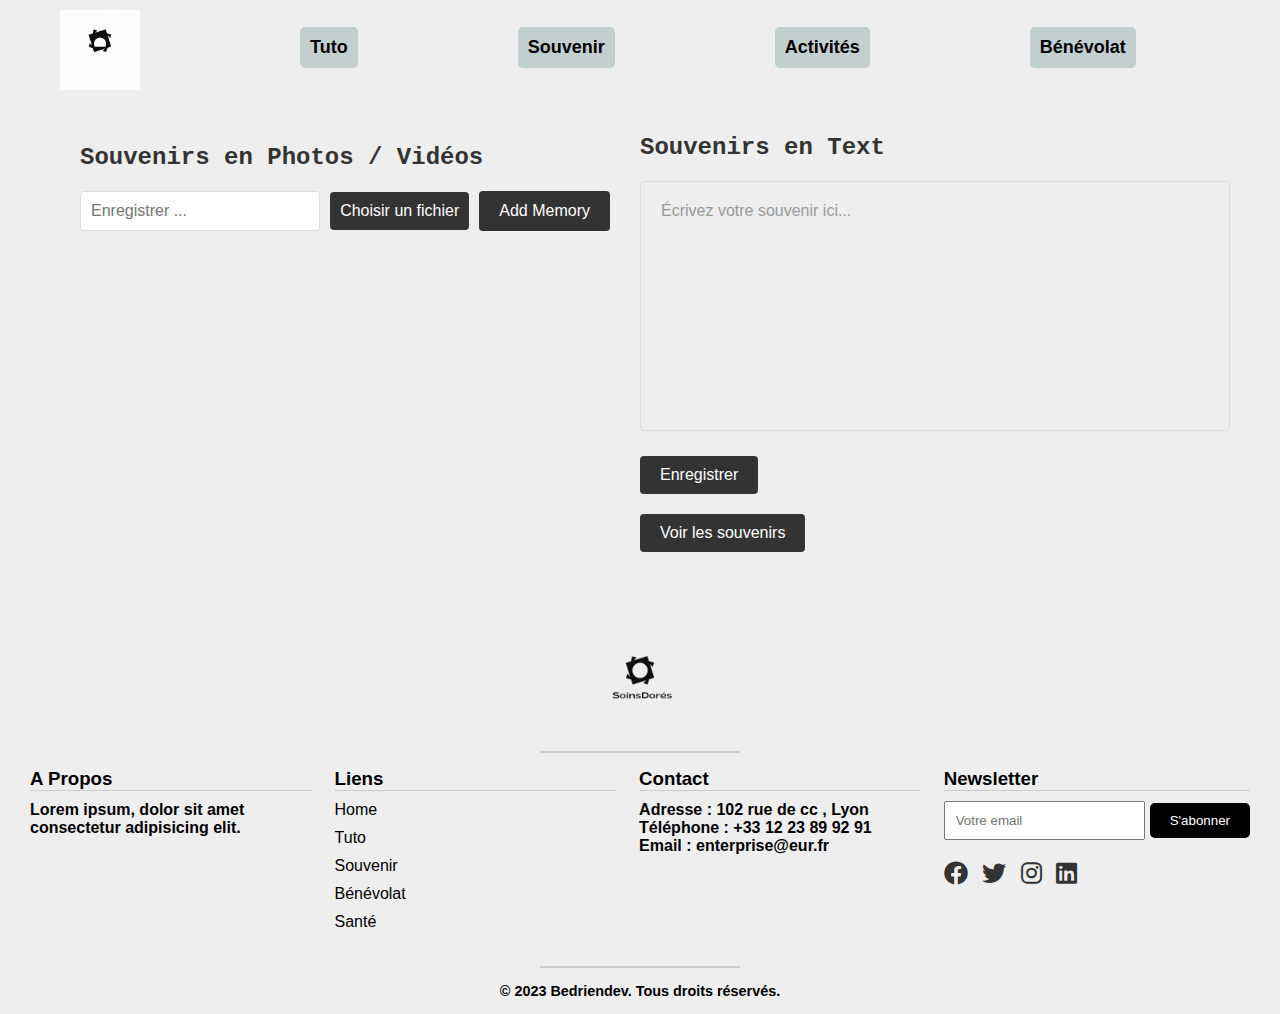
<file: souvenir.html>
<!DOCTYPE html>
<html lang="fr">
  <head>
    <meta charset="UTF-8" />
    <meta name="viewport" content="width=device-width, initial-scale=1.0" />
    <title>Souvenir</title>
    <link rel="stylesheet" href="css/souvenir.css" />
    <link rel="stylesheet" href="css/header.css" />
    <link rel="stylesheet" href="css/footer.css" />
    <script defer src="js/header.js"></script>
    <link
      rel="icon"
      type="image/png"
      sizes="32x32"
      href="favicon/favicon-32x32.png"
    />
    <link
      rel="icon"
      type="image/png"
      sizes="16x16"
      href="favicon/favicon-16x16.png"
    />
    <link
      rel="stylesheet"
      href="https://cdnjs.cloudflare.com/ajax/libs/font-awesome/6.0.0-beta3/css/all.min.css"
    />
    <link rel="manifest" href="favicon/site.webmanifest" />
    <script defer src="js/script.js"></script>
  </head>
  <body>
    <!-- Header section -->
    <header>
      <nav>
        <div class="logo">
          <a href="index.html"><img src="imgs/logo.gif" alt="Logo" /></a>
        </div>
        <div class="mobile-menu">
          <ul class="menu-items">
            <li><a href="tuto.html">Tuto</a></li>
            <li><a href="souvenir.html">Souvenir</a></li>
            <li><a href="Activites.html">Activités</a></li>
            <li><a href="benevolat.html">Bénévolat</a></li>
            <li><a href="sante.html">Santé</a></li>
            <li><a href="contact.html">Connection</a></li>
          </ul>
          <div class="menu-icon">
            <span></span>
            <span></span>
            <span></span>
          </div>
        </div>
      </nav>
    </header>
    <div class="container">
      <main>
        <section id="memory-section">
          <h2>Souvenirs en Photos / Vidéos</h2>
          <div id="memory-input">
            <input type="text" id="memory-text" placeholder="Enregistrer ..." />
            <div class="file-upload-container">
              <input type="file" id="memory-file" />
              <label for="memory-file" id="file-upload-label"
                >Choisir un fichier</label
              >
            </div>
            <button id="add-memory-btn">Add Memory</button>
          </div>
          <ul id="memory-list"></ul>
        </section>
      </main>
      <div class="editor-container">
        <h2>Souvenirs en Text</h2>
        <div
          id="editor"
          contenteditable="true"
          placeholder="Écrivez votre souvenir ici..."
        ></div>
        <!-- <div class="file-upload-container">
            <input type="file" id="photo-upload" accept="image/*">
            <label for="photo-upload" id="photo-upload-label">Choisir une photo</label>
          </div>-->
        <button id="save-memory-btn">Enregistrer</button>
        <button id="view-memories-btn">Voir les souvenirs</button>
      </div>
      <div id="popup" class="popup">
        <span id="popup-message">Il n'y a pas de souvenirs enregistrés.</span>
        <span id="popup-close">&times;</span>
      </div>
      <ul id="memory-list"></ul>
    </div>

    <footer>
      <div class="footer-logo">
        <a href="index.html"
          ><img id="footer-logo" src="imgs/logo-nobg.png" alt="Logo"
        /></a>
      </div>
      <hr class="footer-line" />
      <div class="footer-sections">
        <div class="footer-section">
          <h3>A Propos</h3>
          <div class="section-line"></div>
          <div class="pergraph">
            <p>Lorem ipsum, dolor sit amet consectetur adipisicing elit.</p>
          </div>
        </div>
        <div class="footer-section">
          <h3>Liens</h3>
          <div class="section-line"></div>
          <ul>
            <li><a href="index.html">Home</a></li>
            <li><a href="tuto.html">Tuto</a></li>
            <li><a href="souvenir.html">Souvenir</a></li>
            <li><a href="benevolat.html">Bénévolat</a></li>
            <li><a href="sante.html">Santé</a></li>
          </ul>
        </div>
        <div class="footer-section">
          <h3>Contact</h3>
          <div class="section-line"></div>
          <p>Adresse : 102 rue de cc , Lyon</p>
          <p>Téléphone : +33 12 23 89 92 91</p>
          <p>Email : enterprise@eur.fr</p>
        </div>
        <div class="footer-section">
          <h3>Newsletter</h3>
          <div class="section-line"></div>
          <form id="footer-form">
            <input type="email" placeholder="Votre email" />
            <button type="submit">S'abonner</button>
          </form>
          <div class="social-icons">
            <a href="#" class="social-icon"><i class="fab fa-facebook"></i></a>
            <a href="#" class="social-icon"><i class="fab fa-twitter"></i></a>
            <a href="#" class="social-icon"><i class="fab fa-instagram"></i></a>
            <a href="#" class="social-icon"><i class="fab fa-linkedin"></i></a>
          </div>
        </div>
      </div>
      <hr class="footer-line" />
      <p class="copyright">&copy; 2023 Bedriendev. Tous droits réservés.</p>
    </footer>
  </body>
</html>
</file>
<file: css/header.css>
/* Header */
  header {
    background: transparent;
    display: flex;
    align-items: center;
    justify-content: space-between;
    padding: 10px 20px;
  }
  
  nav ul {
    list-style: none;
    display: flex;
    justify-content: center; /* Center the menu items horizontally */
    align-items: center; /* Center the menu items vertically */
    height: 100%;
    flex-grow: 1;
  }
  
  nav {
    display: flex;
    align-items: center;
    height: 100%;
  }
  
  .logo {
    padding-left: 20px; /* Add space between the logo and menu items */
  }
  
  .logo img {
    height: 80px;
  }
  
  nav ul li {
    margin-left: 10rem;
    display: flex;
    flex-direction: row;
    text-align: center;
    padding: 10px;
    background-color: #c3cece;
    border-radius: 5px;
  }
  
  nav ul li a {
    
    text-decoration: none;
    color: #000000;
    font-size: 18px;
    font-weight: bold;
    transition: transform 0.3s ease-in;
  }
  
  nav ul li a:hover {
    transform: scale(1.1);
    
    padding: 15px;
    border-radius: 15%;
  }
  
  
  
  /* Styles pour les appareils mobiles et tablettes */
  @media (max-width: 768px) {
   
    /* Hide regular menu items */
    nav ul {
      display: none;
    }
  
    /* Show mobile menu icon */
    .mobile-menu {
      display: flex;
      justify-content: space-between;
      flex-direction: flex-end;
    }
  
    .menu-icon {
      cursor: pointer;
      padding: 10px;
      position: absolute;
      top:1.8rem;
      right:0;
    }
  
    .menu-icon span {
      display: block;
      width: 25px;
      height: 3px;
      background-color: #000;
      margin: 4px 0;
      transition: transform 0.3s, background-color 0.3s;
    }
  
    /* Rotate and change background color on click */
    .menu-icon.active span:nth-child(1) {
      transform: rotate(-45deg) translate(-5px, 6px);
    }
  
    .menu-icon.active span:nth-child(2) {
      opacity: 0;
    }
  
    .menu-icon.active span:nth-child(3) {
      transform: rotate(45deg) translate(-5px, -6px);
    }
  
    /* Show the mobile menu items when the button is clicked */
    .menu-items {
      display: none;
      flex-direction: column;
      position: relative;
      top: 50px;
      left: 0;
      width: 100%;
      padding: 0;
    }
  
    .menu-items.active {
      display: flex;
      margin-left: -2rem;
    }
  
    .menu-items li {
      text-align: center;
      padding: 5px;
    }
  }
  @media (min-width: 768px) and (max-width: 1024px){
    
    nav ul li {
      margin-left: 2rem;
      
    }
    .menu-items {
      padding: 0;
      margin: 0;
      flex-direction: row;
      align-items: center;
      width: 100%;
      
    }
    nav{
      
      display: flex;
    align-items: center;
   
    }
    nav ul {
      display: flex;
      height: 50px;
      
    }
    
    
  }
</file>
<file: css/index.css>
* {
    margin: 0;
    padding: 0;
    box-sizing: border-box;
  }
  html,body{
    margin:0;
    padding: 0;
    background: #eeeeee;
    overflow-x: hidden; /* Prevent horizontal scrolling */
  
  }
  .container {
    min-height:100vh;
    width:100%;
    display: flex;
    flex-direction: column;
    align-items: center;
    justify-content: center;
    padding: 15px;
    position: relative;
  overflow-x: auto;
  }
  
  
  .column {
    margin: 15px;
    border: 1px solid #ccc;
    padding: 10px;
    background: #c3cece;
    border-radius:5px;
  }
  
  .column img {
    min-height: 400px;
    max-width: 600px;
    display: block;
    margin:0 auto;
    
    border-radius: 5px;
    box-shadow: 0 2px 4px rgba(31, 30, 30, 0.5);
  }
  .column .titre{
    margin: 10px;
    text-align: center;
  }
#text1 , #text2{
  padding: 20px;
  text-align: center;
  font-weight: 500;
  max-width: 55rem;
}
@media (max-width: 768px) {
  .container {
    
    display: flex;
    flex-direction: column;
  
  }
  .column {
    margin: 15px;
    border: 1px solid #ccc;
    padding: 10px;
    width: 100%;
  }
  .column img {
    min-height: auto;
    width: 100%;
  }

  #text1,
  #text2 {
    padding: 10px;
  }
}
@media (min-width: 768px) and (max-width: 1024px) {
  .container {
    width: 100%;
    display: flex;
    flex-direction: column;
  
  }
 
  .column {
    
    margin: 10px;
    padding: 5px;
    position: relative;
  }

  #text1,
  #text2 {
    padding: 15px;
  }
}
</file>
<file: css/footer.css>
footer {
    padding-top: 10px;
    margin-top: auto;
    margin:10px;
  }
  
  .footer-logo {
    text-align: center;
  }
  #footer-logo{
    height: 100px;
  }
  .footer-line {
    border: none;
    border-top: 2px solid #ccc;
    margin: 15px auto;
    max-width: 200px;
    
  }
  
  .copyright{
    text-align: center;
    margin-bottom: 15px;
    font-weight: bold;
    font-size: 0.9rem;
  }
  .footer-sections {
    display: flex;
    flex-wrap: wrap;
    justify-content: space-between;
  }
  
  .footer-section {
    flex-basis: 23%;
    margin-bottom: 10px;
  }
  .social-icons {
    margin-top: 20px;
  }
  
  .social-icon {
    display: inline-block;
    margin-right: 10px;
    font-size: 24px;
    color: #333;
    transition: color 0.3s ease;

  }
  
  .social-icon:hover {
    
    color: #007bff; 
    transform: scale(1.2);
  }
  .footer-section p{
    font-weight: bold;
  }
  .section-line {
    border: none;
    border-bottom: 1px solid #ccc;
    margin-bottom: 10px;
  }
  
  
  ul {
    list-style-type: none;
    padding: 0;
  }
  
  ul li {
    margin-bottom: 10px;
  }
  
  ul li a {
    
    text-decoration: none;
    color: #000;
  }
  
  #footer-form {
    display: flex;
    align-items: center;
  }
  
  input[type="email"] {
    flex: 1;
    padding: 10px;
  }
  
  button[type="submit"] {
    border-radius: 5px;
    margin-left: 5px;
    padding: 10px 20px;
    background-color: #000;
    color: #fff;
    border: none;
    cursor: pointer;
  }
  
  button[type="submit"]:hover {
    background-color: #007bff;
  }
  
  .footer-line:last-child {
    margin-top: 20px;
    
  }
  
  .footer-line:first-child,
  .footer-line:last-child {
    max-width: 200px;
    margin: 0 auto;
  }
  
  /* Responsive styles */
 @media (max-width:768px) {
.footerMain{
height: auto;
margin:10px;
}
  .footer-section{
    flex-basis: 100%;
  }
  #footer-logo{
    height: 80px;
  }
.footer-logo{
  text-align: center;
}
}
@media (min-width: 769px) and (max-width: 1024px) {
  .footerMain{
    height: auto;
    margin:10px;
    }
  .footer-section {
    flex-basis: calc(40% - 20px); /* Adjust for margins or paddings */
  }

  #footer-logo {
    height: 80px; /* Adjust the logo size */
  }
}
@media (min-width:1025px){
  .footer-section{
    flex-basis: 23%;
  }
}
</file>
<file: css/Activites.css>
* {
    margin: 0;
    padding: 0;
    box-sizing: border-box;
  }


body{
    margin: 25px;
    height: 100%;
    background: #eeeeee;
}
.container {
   
    padding: 20px;
    margin-bottom: 20px;
  }

  .titre {
    color: #333;
    text-align: center;
  }

  .activity {
    display: flex;
    align-items: center;
    margin-top: 20px;
  }

  .description-wrapper {
    flex: 1;
    text-align: center;
    
  }

  .description-wrapper img {
    border-radius: 10px;
    max-height: 400px;
    max-width: 600px;
    height: auto;
    box-shadow: 0 0 20px rgba(78, 11, 11, 0.3);
    margin: 15px;
  }

  .description-right {
    flex: 1;
    padding-left: 20px;
  }

  #description , #description2  {
    color: #555;
    font-size: 14px;
  }
  


  #aperçu,#aperçu2 {
    color: #333;
    font-size: 16px;
  }
  
  .download-button {
    display: inline-block;
    padding: 8px 16px;
    background-color: #000000;
    color: white;
    text-decoration: none;
    border: none;
    border-radius: 5px;
    font-size: 14px;
    margin-top: 15px;
    box-shadow:  1px rgba(0, 0, 0, 0.623);
  }
  .download-button:hover{
    background-color: #333;
  }
  @media (max-width: 768px) {
    .activity {
      flex-direction: column; /* Change flex direction to stack content vertically */
      text-align: center; /* Center the content */
    }
  
    .description-wrapper img {
      max-width: 100%; /* Adjust image width to fit smaller screens */
      margin: 10px auto; /* Center the image horizontally and add margin */
    }
  
    .description-right {
      padding-left: 0; /* Remove padding for smaller screens */
      margin-top: 15px; /* Adjust margin for spacing */
    }
  
    #aperçu, #aperçu2 {
      text-align: center; /* Center text */
    }
  }
</file>
<file: css/benevolat.css>
* {
  margin: 0;
  padding: 0;
  box-sizing: border-box;
}

html, body {
  margin: 15px;
  background: #eeeeee;
}

.container {
  max-width: 800px;
  margin: 0 auto;
  padding: 20px;
}

h1 {
 font-family: 'Courier New', Courier, monospace;
  border-radius: 5px;
  margin-top: 30px;
  margin-bottom: 30px;
  text-align: center;
}

h2 {
  text-align: center;
  margin: 20px;
  color: #000000;
  font-weight: bold;
}

.texto {
  color: #666;
}

.Inscription,
.clean,
.course,
.bien {
 
  border-radius: 5px;
  padding: 10px 20px;
  background-color: #000;
  color: #fff;
  outline: none !important; 
  cursor: pointer;
  box-shadow: none !important;
}

.con {
  display: flex;
  margin: 6px;
  text-align: center;
}
.con .contact-link{
  margin-left: 5px;
  font-weight: bold;
  font-family: Cambria, Cochin, Georgia, Times, 'Times New Roman', serif;
  color: #000;
  text-decoration: none;
}
.formu,
.formu1,
.formu2,
.formu3 {
  display: none;
  flex-direction: column;
  background-color: rgba(231, 239, 239, 0.973);
  padding: 5px;
  border-radius: 10px;
}

.name {
  padding:5px;
  margin: 6px;
  width: 90%;
  display: flex;
  justify-content: space-between;
}

.name div {
  margin-left: 5px;
  display: flex;
  flex-direction: column;
  width: 50%;
}

.button,
.button1,
.button2,
.button3 {
  text-align: center;
  border-radius: 10px;
}
.close-button {
  background-color: #000000;
  color: #fff;
  border: none;
  padding:10px;
  border-radius: 3px;
  cursor: pointer;
}
.close-button:hover{
  background-color: rgb(0, 110, 255);
}
.Number,
.Disponinible {
  margin: 6px;
}

.Disponinible div {
  margin-left: 5px;
  display: flex;
  flex-direction: column;
  width: 70%;
}

.Number div {
  margin-left: 5px;
  display: flex;
  flex-direction: column;
  width: 50%;
}

input {
  padding: 5px;
  height: 30px;
  border-radius: 6px;
}

label {
  margin-bottom: 6px;
}

.formu {
  display: none;
}
@media (min-width: 768px) and (max-width: 1024px){
  /* Styles for tablets and smaller screens */
  h1{
    font-size: 1.5rem;
    font-weight: bold;
  }
  h2{
    font-size: 1.2rem;
  }
  .texto{
    font-size: 1rem;
    margin: 0.5rem;
  }
  .name {
    flex-direction: column;
  }
}

@media (max-width: 480px) {
  /* Styles for phones */
  h1{
    font-size: 1.5rem;
    font-weight: bold;
  }
  h2{
    font-size: 1.2rem;
  }
  .texto{
    font-size: 1rem;
    margin: 0.5rem;
  }
  .name {
    flex-direction: column;
  }
  .name div {
    width: 100%;
  }

}
</file>
<file: css/contact.css>
body {
  
    align-items: center;
    justify-content: center;
    background: #eeeeee;

    font-family: 'Oswald', sans-serif;
  }
  
  
  .container {
      position: relative;
      min-height: 75vh;
      padding:2rem;
      overflow: hidden;
      display: flex;
      flex-direction: column;
      align-items: center;
      justify-content: center;
  }
  .form {
      
      width: 100%;
      max-width: 820px;
      background-color: #9ca7c766;
      border-radius: 10px;
      box-shadow:0 0 20px 1px rgba(0,0,0,0.1) ;
      z-index: 1000;
      overflow: hidden;
      display: grid;
      grid-template-columns: repeat(2, 1fr);
  }
  
  .contact-form{
      background-color: black;
      position: relative;
  }
  .contact-form:before{
      content: "";
      position: absolute;
      width: 26px;
      height: 26px;
      background-color: #fff;
      transform: rotate(45deg);
      top: 70px;
      left: -13px;
  }
  
  form{
    
      padding: 1.3rem 1.2rem;
      z-index: 10;
      overflow: hidden;
      position: relative;
      grid-template-columns: 1fr 1fr;
  }
  .title {
      color: rgb(255, 255, 255);
      font-weight: 500;
      font-size: 1.5rem;
      line-height: 1;
      margin-bottom:  0.7rem ;
  }
  .input-container {
      position: relative;
      margin: 1rem 0;
  }
  
  .input {
      width: 350px;
      outline: none;
      border:2px solid #fafafa;
      background: none;
      padding: 0.6rem 1.2rem;
      color: #fff;
      font-weight: 500;
      font-size: 0.95rem;
      letter-spacing: 0.5px;
      border-radius: 25px;
      transition: 0.3s;
  }
  textarea.input{
      padding: 0.8rem 1.2rem;
      min-height: 150px;
      border-radius: 22px;
      resize: none;
      overflow-y:auto;
  
  }
  .input-container label {
      position: absolute;
      top: 50%;
      left: 15px;
      transform:translateY(-50%) ;
      padding: 0 0.4rem;
      color:#fafafafa;
      font-size: 0.9rem;
      font-weight: 400;
      pointer-events: none;
      z-index: 1000;
      transition: 0.5s;
  }
  .input-container.textarea label {
      top: 1rem;
      transform:translateY(0) ;
  }
  .btn {
      padding: 0.6rem 1.3rem;
      background-color: #fff;
      border: 2px solid #fafafa;
      font-size: 0.95rem;
      color: #202A44;
      line-height: 1;
      border-radius: 25px;
      outline: none;
      cursor: pointer;
      transition: 0.3s;
      margin: 0;
  }
  .btn:hover{
      background-color: transparent;
      color: #fff;
  }
  .input-container span {
      position: absolute;
      top: 0;
      left: 25px;
      transform: translateY(-50%);
      font-size: 0.8rem;
      padding: 0 0.4rem;
      color: transparent;
      pointer-events: none;
      z-index: 500;
      
  }
  .input-container span:before,
  .input-container span:after{
      content: "";
      position: absolute;
      width: 10%;
      opacity: 0;
      transition: 0.3s;
      height: 5px;
      background-color: #000000;
      top:50%;
      transform: translateY(-50%);
  
  }
  .input-container span:before{
      left: 50%;
  }
  .input-container span:after{
      right:50% ;
  }
  .input-container.focus label {
      top: 0;
      transform: translateY(-50%);
      left: 25px;
      font-size: 0.8rem;
  }
  .input-container.focus span:before,
  .input-container.focus span:after{
      width:50%;
      opacity: 1;
  
  }
  
  .contact-info {
      padding: 1.3rem 1.2rem;
      position: relative;
      background: whitesmoke;
  }
  .contact-info .title{
      color:#000000 ;
  }
  .text {
      color: #000000;
      margin: 1.5rem 0 2rem 0;
  }
  .information {
      display:flex ;
      margin: 0.7rem 0;
      align-items: center;
      font-size: 0.95rem;
      color: #000000;
  }
  
  .fa-envelope:before , .fa-map-location-dot:before ,
  .fa-phone:before {
      width: 28px;
      margin-right: 0.7rem;
      color: rgb(0, 162, 255);
  }
  
  .social-media{
      padding: 2rem 0 0 0 ;
  }
  
  .social-icons2{
      display: flex;
      margin-top: 0.5rem; 
      
      align-items: center;
      justify-content: center;
  }
  .social-icons2 a{
      width: 45px;
      height: 40px;
      border-radius: 50%;
      background: linear-gradient(45deg,#5f6166,#f1f1f1);
      color: #000;
      text-align: center;
      line-height: 40px;
      margin-right: 0.5rem;
      transition: .3s;
      
  }
  .social-icons2 a:hover{
      transform: scale(1.1);
  }
 

@media screen and (max-width: 768px) {
    /* Adjustments for phones and smaller screens */
    .container {
      padding: 20px;
    }
  
    .form {
      grid-template-columns: 1fr; /* Single column layout */
    }
  
   
    .contact-form:before {
      display: none; /* Hide the triangular background */
    }
  
    .input {
      width: 90%; /* Full width inputs */
    }
  
    .social-media {
      text-align: center;
      padding: 10px 0;
    }
  
    .social-icons2 {
      justify-content: center;
    }
  
    
  }
  
  @media screen and (min-width: 769px) and (max-width: 1024px) {
    /* Adjustments for tablets */
    .container {
      padding: 30px;
    }
  }
</file>
<file: css/sante.css>
* {
  margin: 0;
  padding: 0px;
  -webkit-box-sizing: border-box;
  -moz-box-sizing: border-box;
  box-sizing: border-box;
}

body {
  background: #eeeeee;
  margin-right: 1rem;
  margin-left: 1rem;
  align-items: center;
  justify-content: center;
  min-height: 100vh;
  font-family: "Oswald", sans-serif;
}
.container-intro {
  margin: 1.25rem;
  display: grid;
  grid-template-columns: auto auto;
  gap: 1.875rem;
}
h1 {
  font-family: "Courier New", Courier, monospace;
  text-align: center;
  margin-bottom: 3.5rem;
}
.intro img {
  height: 23.75rem;
  width: 31.25rem;
  margin: 2rem;
  border-radius: 1rem;
  box-shadow: 0 0 10px rgba(0, 0, 0, 0.5);
}
.pergraph {
  font-size: 1.2rem;
  text-decoration: none;
  font-weight: 500;
  font-family: "Times New Roman", Times, serif;
  padding-top: 2.5rem;
}

.titlePergraph a {
  text-decoration: none;
  color: black;
}
.titlePergraph {
  padding: 0.5rem;
  margin-bottom: 1rem;
  font-size: 1.3rem;
}
/* For smaller screens */
@media (max-width: 768px) {
  body {
    margin: 0;
  }
  
  .container-intro {
    grid-template-columns: 1fr;
    gap: 1rem;
  }
  
  .intro img {
    width: 100%;
    height: auto;
    margin: 0;
  }
}

/* For larger screens */
@media (min-width: 1200px) {
 
  
  .container-intro {
    grid-template-columns: repeat(3, 1fr);
  }
}
</file>
<file: css/souvenir.css>
* {
  margin: 0;
  padding: 0;
  box-sizing: border-box;
}

body {
  
  margin-right: 20px;
  margin-left: 20px;
  padding: 0;
  font-family: Arial, sans-serif;
  background: #eeeeee;
}

.container {
  display: flex;
  justify-content: space-between;
  height: 100%;
  padding: 30px;
}

main {
  height: 100%;
  width: 50%;
  padding: 30px;
  padding-top: 10px;
}

h2 {
  font-family: 'Courier New', Courier, monospace;
  margin: 0 0 20px;
  font-size: 24px;
  color: #333;
}

#memory-input {
  display: flex;
  margin-bottom: 10px;
}

#memory-input input[type="text"] {
  margin-right: 10px;
  flex: 1;
  padding: 10px;
  font-size: 16px;
  border: 1px solid #ddd;
  border-radius: 4px;
}

#memory-input #memory-file {
  padding: 10px;
  border: 1px solid #ddd;
  background-color: #fff;
  color: #333;
}

#memory-input input[type="file"] {
  margin-left: 10px;
}

#memory-input button {
  margin-left: 10px;
  padding: 10px 20px;
  font-size: 16px;
  background-color: #333;
  color: #fff;
  border: none;
  border-radius: 4px;
  cursor: pointer;
}

.memory-content {
  background-color: #fff;
  padding: 20px;
  margin-bottom: 20px;
  box-shadow: 0px 2px 4px rgba(0, 0, 0, 0.1);
  cursor: pointer;
  transition: transform 0.3s;
}

.memory-content:hover {
  transform: translateY(-5px);
}

#memory-list {
  display: flex;
  flex-wrap: wrap;
  justify-content: space-between;
  list-style: none;
  padding: 0;
}

.memory-item {
  width: calc(50% - 10px);
  background-color: #fff;
  padding: 20px;
  margin-bottom: 20px;
  box-shadow: 0px 2px 4px rgba(0, 0, 0, 0.1);
}

.memory-item p {
  margin: 0 0 10px;
  font-size: 16px;
  color: #333;
}

.memory-item img {
  max-width: 100%;
  margin-bottom: 10px;
}

.memory-item video {
  width: 100%;
  margin-bottom: 10px;
}

.memory-item button {
  padding: 8px 16px;
  font-size: 14px;
  background-color: #ff4f4f;
  color: #fff;
  border: none;
  border-radius: 4px;
  cursor: pointer;
}

@media screen and (max-width: 768px) {
  .container {
    flex-direction: column;
    align-items: center;
    justify-content: center;
  }

  main {
    width: 90%;
    height: auto;
    margin-bottom: 20px;
  }
}

/* CSS for the editor */

.editor-container {
  position: relative;
  display: flex;
  flex-direction: column;
  align-items: flex-start;
  margin-bottom: 20px;
  width: 50%;
}

#editor {
  width: 100%;
  min-height: 250px;
  padding: 10px;
  border: 1px solid #ddd;
  border-radius: 4px;
  font-size: 16px;
  color: #333;
  margin-bottom: 15px;
}

#editor::before {
  content: attr(placeholder);
  position: relative;
  top: 10px;
  left: 10px;
  color: #999;
  pointer-events: none;
}

#editor:focus::before {
  display: none;
  /* Hide the placeholder when the editor is focused */
}

/*#photo-upload {
  display: none;
  margin-bottom: 10px;
}
*/
#save-memory-btn,
#view-memories-btn {
  padding: 10px 20px;
  font-size: 16px;
  background-color: #333;
  color: #fff;
  border: none;
  border-radius: 4px;
  cursor: pointer;
  margin: 10px;
  margin-left: 0;
}

#popup {
  display: none;
  position: fixed;
  top: 50%;
  left: 50%;
  transform: translate(-50%, -50%);
  background-color: rgba(0, 0, 0, 0.8);
  color: #fff;
  padding: 20px;
  border-radius: 4px;
  text-align: center;
  z-index: 9999;
}

#popup-message {
  display: block;
  margin-bottom: 10px;
}

#popup-close {
  position: absolute;
  top: 10px;
  right: 10px;
  cursor: pointer;
  font-size: 24px;
}

#memory-list {
  display: flex;
  flex-wrap: wrap;
  justify-content: space-between;
  list-style: none;
  padding: 0;
  margin: 0;
}

.memory-item {
  width: calc(50% - 10px);
  background-color: #fff;
  padding: 20px;
  margin-bottom: 20px;
  box-shadow: 0px 2px 4px rgba(0, 0, 0, 0.1);
}

.memory-item p {
  margin: 0 0 10px;
  font-size: 16px;
  color: #333;
}

.memory-item img {
  max-width: 100%;
  margin-bottom: 10px;
}

/*         
#photo-upload + label {
  padding: 10px 20px;
  font-size: 16px;
  background-color: #333;
  color: #fff;
  border: none;
  border-radius: 4px;
  cursor: pointer;
}
          */

/* Additional adjustments */

#popup-close {
  top: 5px;
  right: 5px;
}

.file-upload-container {
  display: flex;
  align-items: center;
}

.file-upload-container input[type="file"] {
  display: none;
}

.file-upload-container label {
  padding: 10px;
  font-size: 16px;
  background-color: #333;
  color: #fff;
  border: none;
  border-radius: 4px;
  cursor: pointer;
}

#memory-file-label {
  margin-left: 0;
  /* Adjust the value as needed */
}
/* ... (Original CSS rules) ... */

@media screen and (max-width: 1024px) {
  /* Adjustments for larger screens like tablets */
  .container {
    flex-direction: column;
    align-items: center;
    justify-content: center;
  }

  main {
    width: 90%;
    height: auto;
    margin-bottom: 20px;
  }

  .editor-container {
    width: 90%;
    margin-bottom: 20px;
  }
  #memory-input button {
    margin-left:0;
  }
  .file-upload-container label{
    margin-top:0.5rem;
    width: 100%;
    text-align: center;
  }
}

@media screen and (max-width: 768px) {
  /* Adjustments for smaller screens like phones */
  .container {
    flex-direction: column;
    align-items: center;
    justify-content: center;
  }

  main, .editor-container {
    width: 100%;
    margin: 0;
  }

  .editor-container {
    align-items: center;
  }
  #memory-input button {
    margin-left:0;
    padding: 10px;
    margin-top:0.5rem;
  }
  .file-upload-container label{
    margin-top:0.5rem;
    width: 100%;
    text-align: center;
  }
  #memory-input{
    flex-direction: column;
  }
  .memory-item{
    width: calc(90% - 10px);
  }
  .memory-item img{
    margin: 0;
  }
}
</file>
